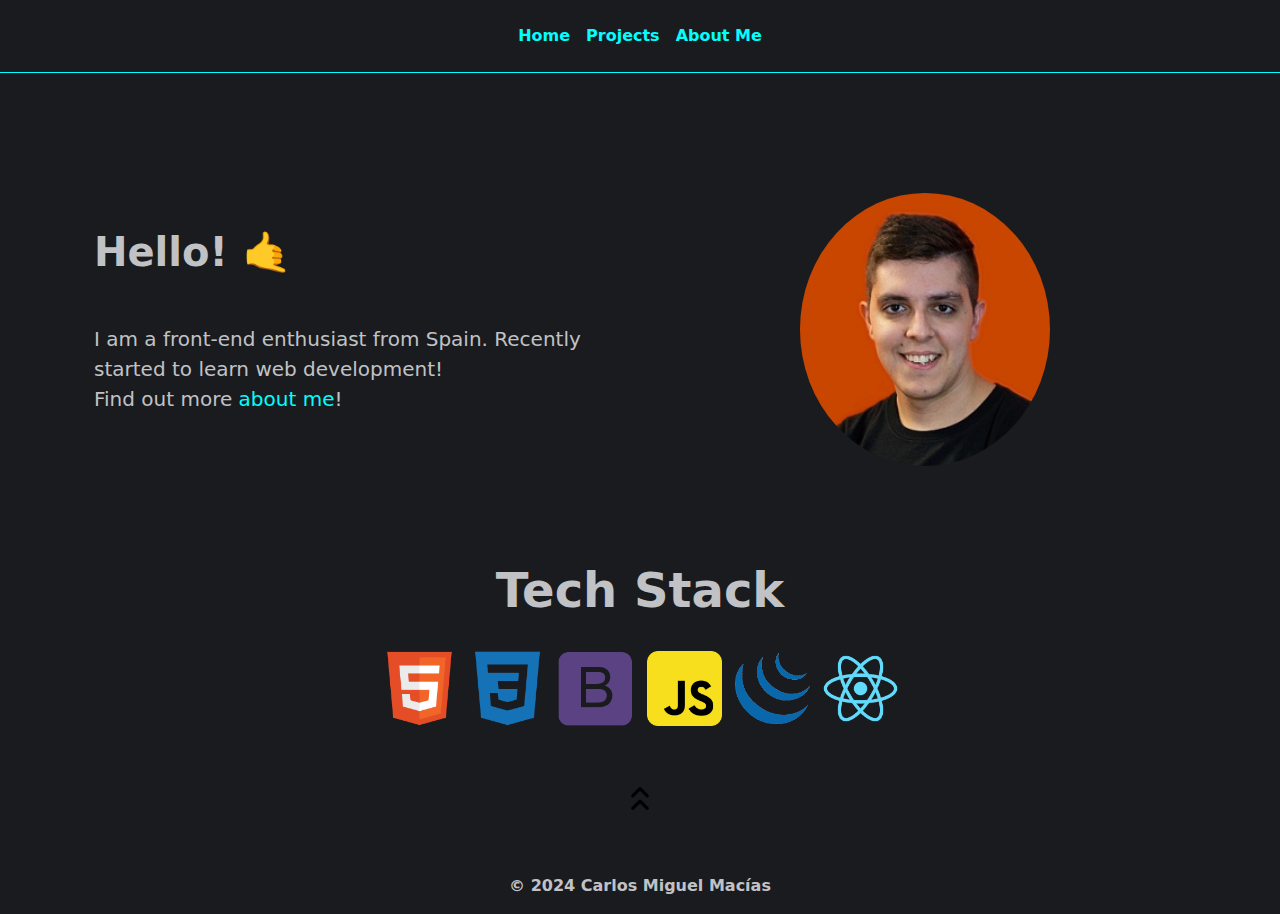
<file: index.html>
<html lang="en">
<head>
    <meta charset="UTF-8">
    <meta name="viewport" content="width=device-width, initial-scale=1.0">
    <link href="https://cdn.jsdelivr.net/npm/bootstrap@5.3.3/dist/css/bootstrap.min.css" rel="stylesheet" integrity="sha384-QWTKZyjpPEjISv5WaRU9OFeRpok6YctnYmDr5pNlyT2bRjXh0JMhjY6hW+ALEwIH" crossorigin="anonymous">
    <link rel="stylesheet" href="styles.css">
    <title>Home | carlos.dev</title>
    <link rel="icon" type="image/x-icon" href="./assets/favicon.ico">
</head>
<body>
    <header id="home" class="align-items-center justify-content-center justify-content-md-between py-3 mb-4 header">
        <ul class="nav col-12 col-md-auto mb-2 justify-content-center mb-md-0">
        <li><a href="#home" class="nav-link px-2">Home</a></li>
        <li><a href="https://github.com/solraac10?tab=repositories" target="_blank" class="nav-link px-2">Projects</a></li>
        <li><a href="./about.html" class="nav-link px-2">About Me</a></li>
        </ul>
      </header>
      <div id="home" class="container col-xxl-8 px-4 py-5">
        <div class="row flex-lg-row-reverse align-items-center g-5 py-5">
          <div class="col-10 col-sm-8 col-lg-6">
            <img src="./assets/carlos.jpg" class="carlos d-block mx-lg-auto img-fluid" alt="Carlos'picture" width="700">
          </div>
          <div class="col-lg-6">
            <h1 class="home mb-5">Hello! 🤙</h1>
            <p class="lead">I am a front-end enthusiast from Spain. Recently started to learn web development!<br>Find out more <a href="./about.html">about me</a>!</p>
          </div>
        </div>
      </div>
      <div class="px-4 text-center">
        <h1 id="tech" class="display-5">Tech Stack</h1>
        <div class="col-lg-6 mx-auto pt-4">
            <a href="https://developer.mozilla.org/en-US/docs/Glossary/HTML5" target="_blank"><img class="tech mx-1" src="./assets/html5.png" alt="HTML 5"></a>
            <a href="https://developer.mozilla.org/en-US/docs/Web/CSS" target="_blank"><img class="tech mx-1" src="./assets/css3.png" alt="CSS 3"></a>
            <a href="https://getbootstrap.com/"><img class="tech mx-1" src="./assets/bootstrap.png" alt="Bootstrap"></a>
            <a href="https://developer.mozilla.org/en-US/docs/Web/JavaScript"><img class="tech mx-1" src="./assets/javascript.png" alt="JavaScript"></a>
            <a href="https://jquery.com/"><img class="tech mx-1" src="./assets/jquery.png" alt="jQuery"></a>
            <a href="https://react.dev/"><img class="tech mx-1" src="./assets/react.png" alt="React"></a>
          </div>
      </div>
    <script src="https://ajax.googleapis.com/ajax/libs/jquery/3.7.1/jquery.min.js"></script>
    <script src="index.js"></script>
</body>
<footer class="align-items-center justify-content-center justify-content-md-between pt-5">
    <a href="#" class="scrolltoTop nav col-12 col-md-auto mb-2 justify-content-center mb-md-0">
    <img class="top" src="./assets/fast-arrow-top.svg" alt="Button to go to the top of the page" width="50px">
    </a>
    <p class="copy">© 2024 Carlos Miguel Macías</p>
  </footer>
</html>
</file>
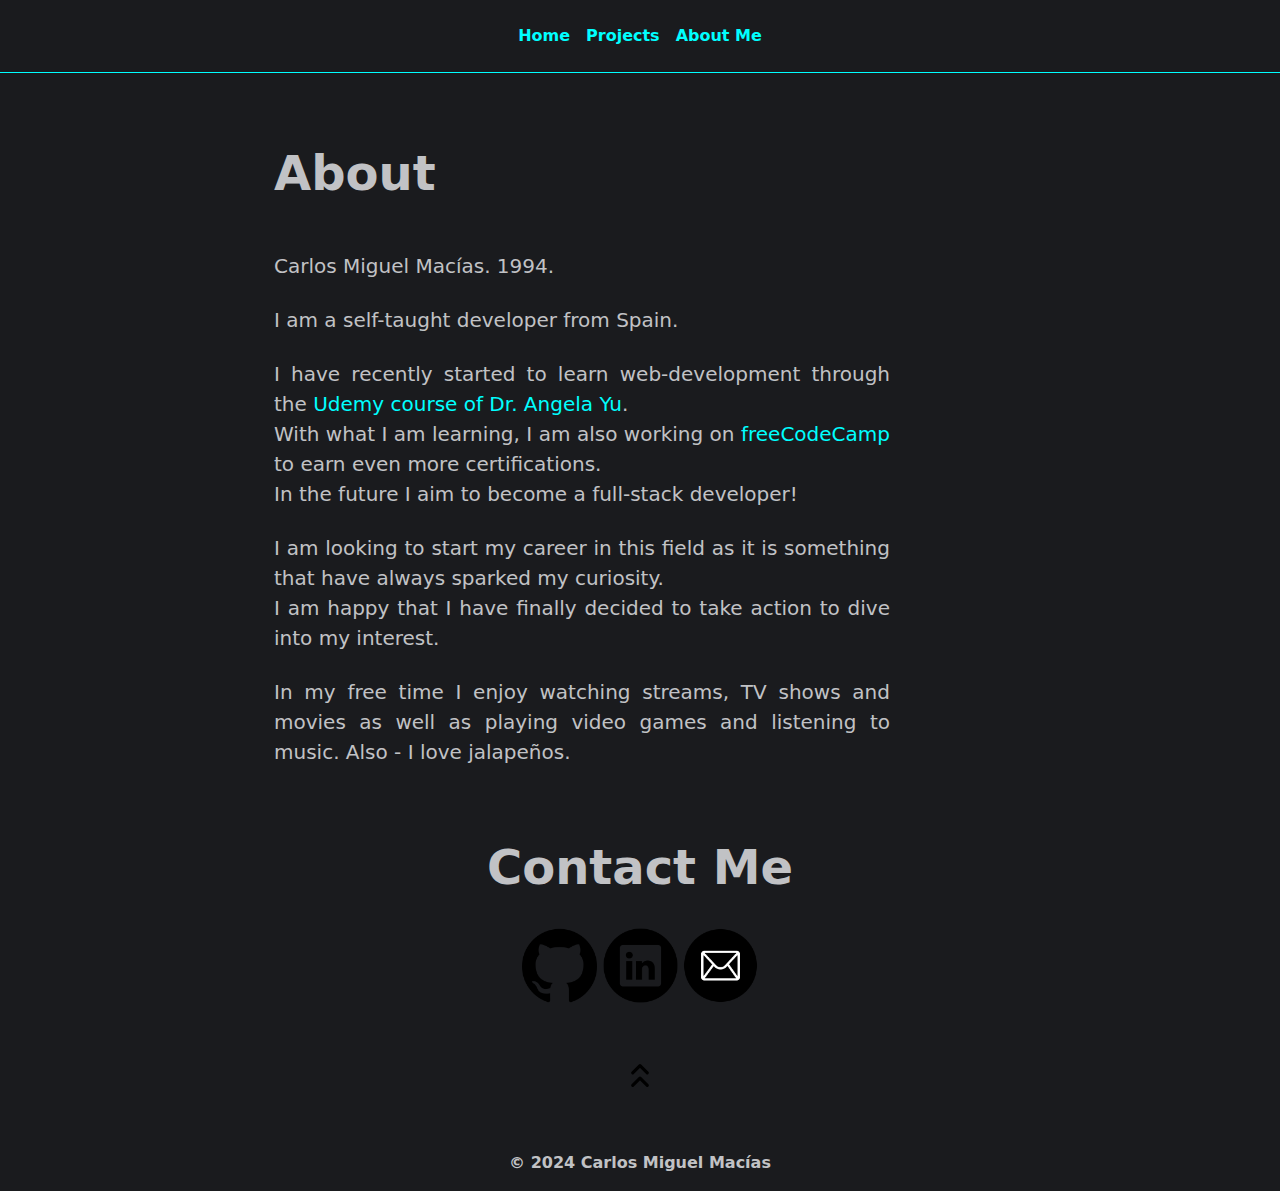
<file: about.html>
<html lang="en">
<head>
    <meta charset="UTF-8">
    <meta name="viewport" content="width=device-width, initial-scale=1.0">
    <link href="https://cdn.jsdelivr.net/npm/bootstrap@5.3.3/dist/css/bootstrap.min.css" rel="stylesheet" integrity="sha384-QWTKZyjpPEjISv5WaRU9OFeRpok6YctnYmDr5pNlyT2bRjXh0JMhjY6hW+ALEwIH" crossorigin="anonymous">
    <link rel="stylesheet" href="styles.css">
    <title>About Me | carlos.dev</title>
    <link rel="icon" type="image/x-icon" href="./assets/favicon.ico">
</head>
<body>
    <header id="home" class="align-items-center justify-content-center justify-content-md-between py-3 mb-4 header">
        <ul class="nav col-12 col-md-auto mb-2 justify-content-center mb-md-0">
        <li><a href="./index.html" class="nav-link px-2">Home</a></li>
        <li><a href="https://github.com/solraac10?tab=repositories" target="_blank" class="nav-link px-2">Projects</a></li>
        <li><a href="#about" class="nav-link px-2">About Me</a></li>
        </ul>
      </header>
      <div class="px-4 py-5">
        <h1 id="about" class="display-5">About</h1>
        <div class="about col-lg-6">
          <p class="lead mb-4 mt-5">Carlos Miguel Macías. 1994.</p>
          <p class="lead mb-4">I am a self-taught developer from Spain.</p>
          <p class="lead mb-4">I have recently started to learn web-development through the <a id="link" target="_blank" href="https://www.udemy.com/course/the-complete-web-development-bootcamp/">Udemy course of Dr. Angela Yu</a>.<br>With what I am learning, I am also working on <a target="_blank" href="https://www.freecodecamp.org/learn">freeCodeCamp</a> to earn even more certifications.<br>In the future I aim to become a full-stack developer!</p>
          <p class="lead mb-4">I am looking to start my career in this field as it is something that have always sparked my curiosity.<br>I am happy that I have finally decided to take action to dive into my interest.</p>
          <p class="lead mb-4">In my free time I enjoy watching streams, TV shows and movies as well as playing video games and listening to music. Also - I love jalapeños.</p>
        </div>
      </div>
      <div class="px-4 text-center">
        <h1 id="contact" class="display-5">Contact Me</h1>
        <div class="col-lg-6 mx-auto pt-4">
          <a href="https://github.com/solraac10" target="_blank"><img class="icons" src="./assets/github.png" alt="Github"></a>
          <a href="https://www.linkedin.com/in/carlos-miguel12345/" target="_blank"><img class="icons" src="./assets/linkedin.png" alt="LinkedIn"></a>
          <a href="mailto:carlos.migmac@gmail.com"><img class="icons" src="./assets/email.png" alt="email"></a>
        </div>
      </div>
    <script src="https://ajax.googleapis.com/ajax/libs/jquery/3.7.1/jquery.min.js"></script>
    <script src="index.js"></script>
</body>
<footer class="align-items-center justify-content-center justify-content-md-between pt-5">
    <a href="#" class="scrolltoTop nav col-12 col-md-auto mb-2 justify-content-center mb-md-0">
    <img class="top" src="./assets/fast-arrow-top.svg" alt="Button to go to the top of the page" width="50px">
    </a>
    <p class="copy">© 2024 Carlos Miguel Macías</p>
  </footer>
</html>
</file>
<file: styles.css>
body{
    background-color: #1A1B1E;
    color: #C1C2C5;
}
.btn-outline-primary{
    border: 0;
}
.nav-link{
    color: cyan;
    font-weight: bold;
}
.header{
    border-bottom: 1px solid cyan;
}
.copy{
    color: #C1C2C5;
    text-align: center;
    padding-top: 50px;
    font-weight: bold;
}
::selection {
    color: #1A1B1E;
    background: cyan;
}
.home{
    color: #C1C2C5;
    font-weight: bold;
}
.carlos{
    border-radius: 100%;
    width: 250px;
}
#about{
    font-weight: 700;
    margin: auto auto auto 250px;
}
#contact{
    font-weight: 700;
}
.icons{
    width: 75px;
}
.tech{
    width: 75px;
}
#tech{
    font-weight: 700;
}
.about{
    text-align: justify;
    margin: auto auto auto 250px;
}
a{
    color: cyan;
    text-decoration: none;
}
a:hover{
    color: #0d6efd;
}
</file>
